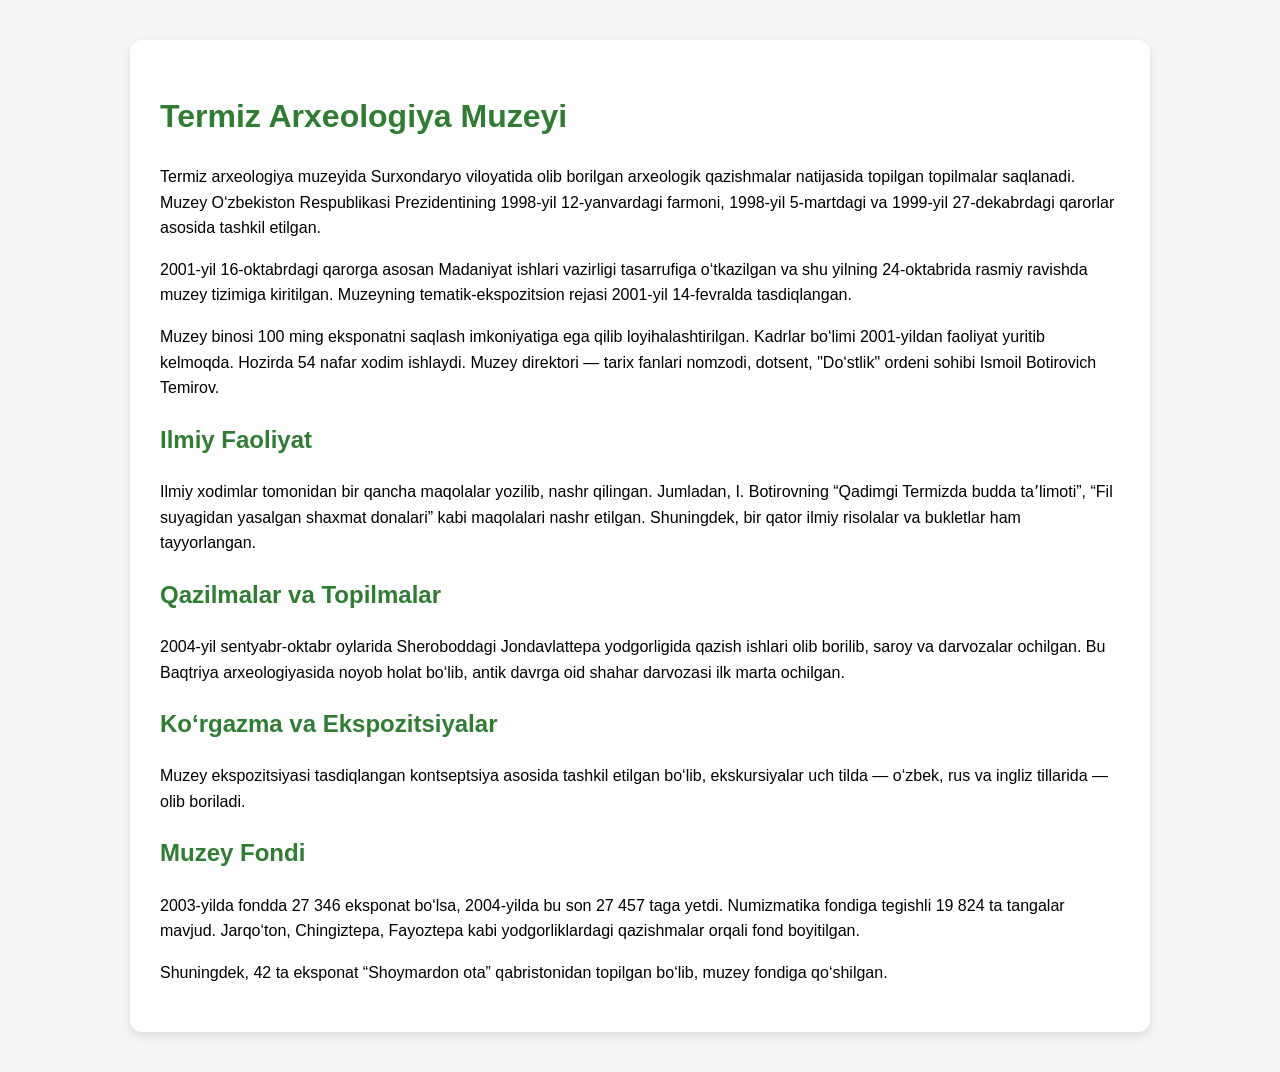
<file: about.html>
<!DOCTYPE html>
<html lang="uz">
<head>
    <meta charset="UTF-8">
    <title>Termiz Arxeologiya Muzeyi</title>
    <meta name="viewport" content="width=device-width, initial-scale=1.0">
    <style>
        body {
            font-family: "Segoe UI", sans-serif;
            line-height: 1.6;
            margin: 0;
            padding: 0;
            background-color: #f5f5f5;
        }
        .container {
            max-width: 960px;
            margin: 40px auto;
            background: white;
            padding: 30px;
            border-radius: 12px;
            box-shadow: 0 4px 10px rgba(0,0,0,0.1);
        }
        h1, h2 {
            color: #2e7d32;
        }
        p {
            margin-bottom: 1em;
        }
    </style>
</head>
<body>
    <div class="container">
        <h1>Termiz Arxeologiya Muzeyi</h1>
        <p>Termiz arxeologiya muzeyida Surxondaryo viloyatida olib borilgan arxeologik qazishmalar natijasida topilgan topilmalar saqlanadi. Muzey O‘zbekiston Respublikasi Prezidentining 1998-yil 12-yanvardagi farmoni, 1998-yil 5-martdagi va 1999-yil 27-dekabrdagi qarorlar asosida tashkil etilgan.</p>
        
        <p>2001-yil 16-oktabrdagi qarorga asosan Madaniyat ishlari vazirligi tasarrufiga o‘tkazilgan va shu yilning 24-oktabrida rasmiy ravishda muzey tizimiga kiritilgan. Muzeyning tematik-ekspozitsion rejasi 2001-yil 14-fevralda tasdiqlangan.</p>
        
        <p>Muzey binosi 100 ming eksponatni saqlash imkoniyatiga ega qilib loyihalashtirilgan. Kadrlar bo‘limi 2001-yildan faoliyat yuritib kelmoqda. Hozirda 54 nafar xodim ishlaydi. Muzey direktori — tarix fanlari nomzodi, dotsent, "Do‘stlik" ordeni sohibi Ismoil Botirovich Temirov.</p>

        <h2>Ilmiy Faoliyat</h2>
        <p>Ilmiy xodimlar tomonidan bir qancha maqolalar yozilib, nashr qilingan. Jumladan, I. Botirovning “Qadimgi Termizda budda taʼlimoti”, “Fil suyagidan yasalgan shaxmat donalari” kabi maqolalari nashr etilgan. Shuningdek, bir qator ilmiy risolalar va bukletlar ham tayyorlangan.</p>

        <h2>Qazilmalar va Topilmalar</h2>
        <p>2004-yil sentyabr-oktabr oylarida Sheroboddagi Jondavlattepa yodgorligida qazish ishlari olib borilib, saroy va darvozalar ochilgan. Bu Baqtriya arxeologiyasida noyob holat bo‘lib, antik davrga oid shahar darvozasi ilk marta ochilgan.</p>

        <h2>Ko‘rgazma va Ekspozitsiyalar</h2>
        <p>Muzey ekspozitsiyasi tasdiqlangan kontseptsiya asosida tashkil etilgan bo‘lib, ekskursiyalar uch tilda — o‘zbek, rus va ingliz tillarida — olib boriladi.</p>

        <h2>Muzey Fondi</h2>
        <p>2003-yilda fondda 27 346 eksponat bo‘lsa, 2004-yilda bu son 27 457 taga yetdi. Numizmatika fondiga tegishli 19 824 ta tangalar mavjud. Jarqo‘ton, Chingiztepa, Fayoztepa kabi yodgorliklardagi qazishmalar orqali fond boyitilgan.</p>

        <p>Shuningdek, 42 ta eksponat “Shoymardon ota” qabristonidan topilgan bo‘lib, muzey fondiga qo‘shilgan.</p>
    </div>
</body>
</html>
</file>
